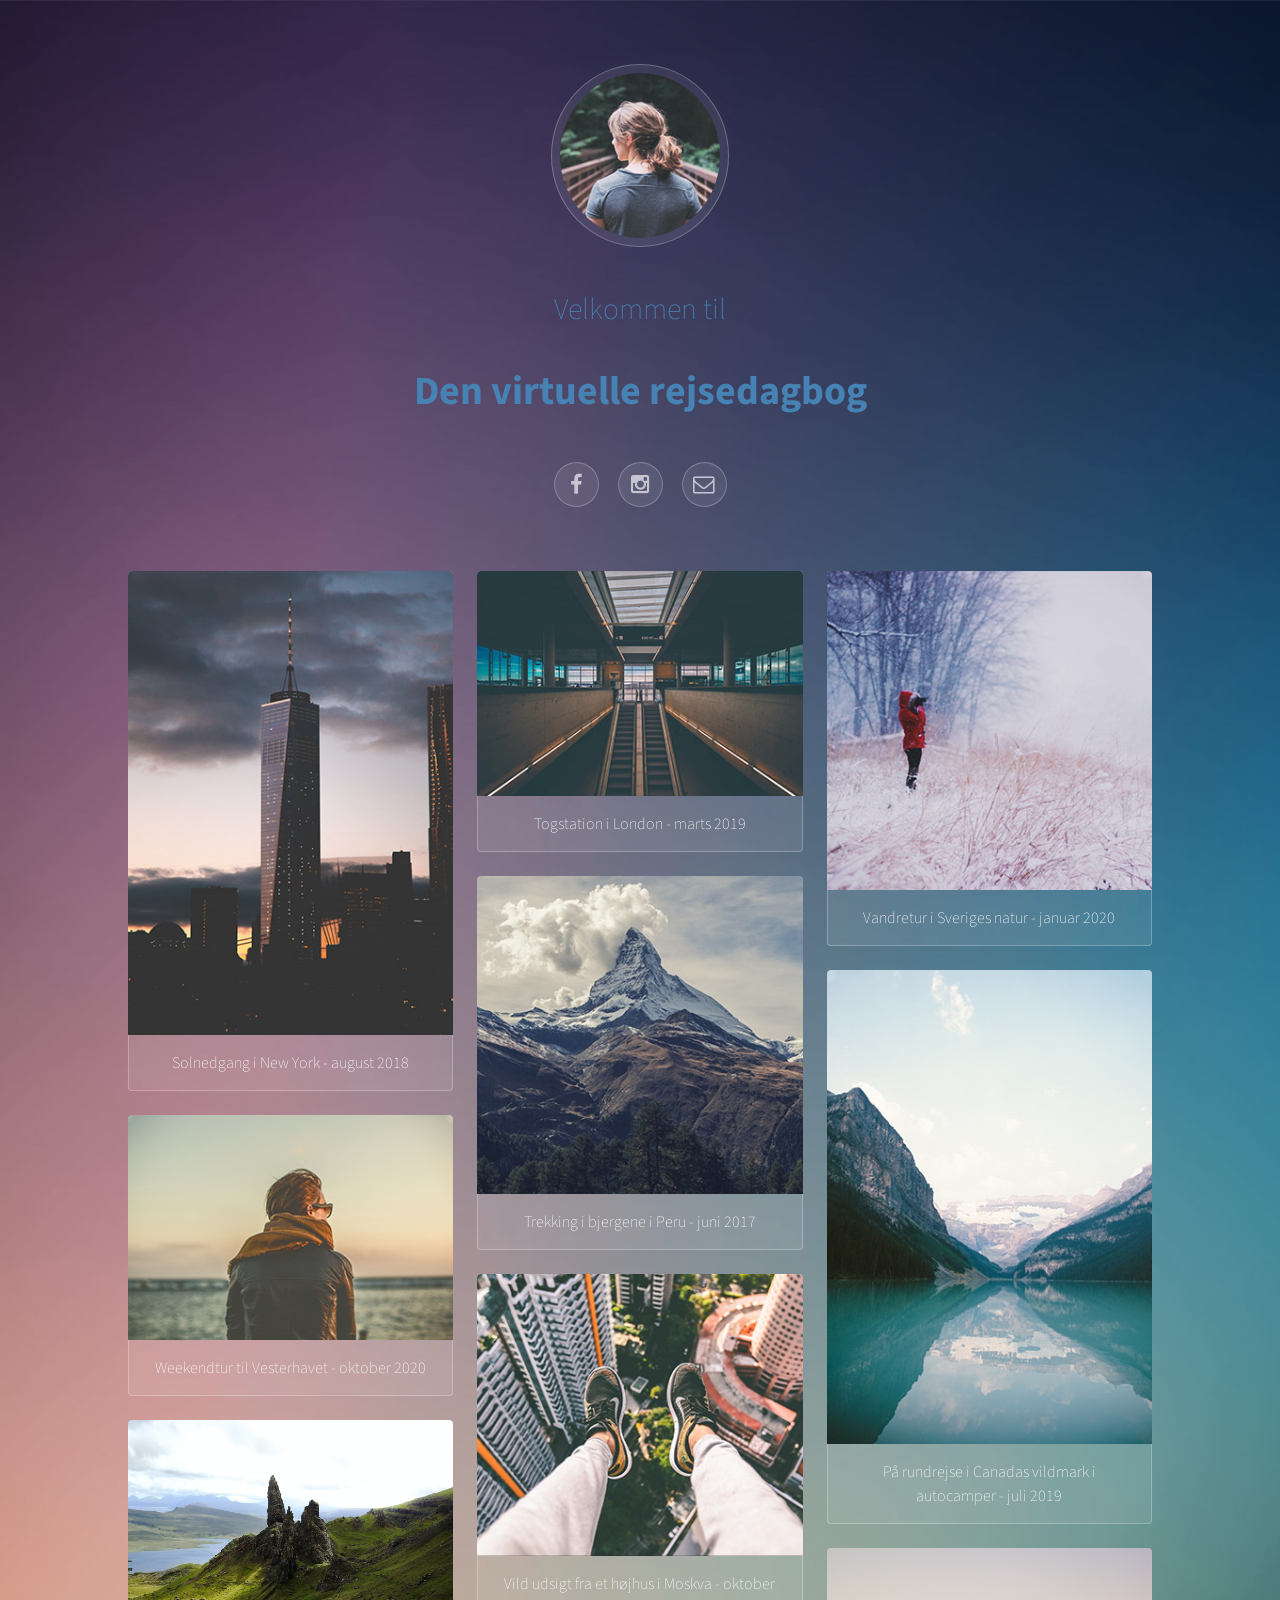
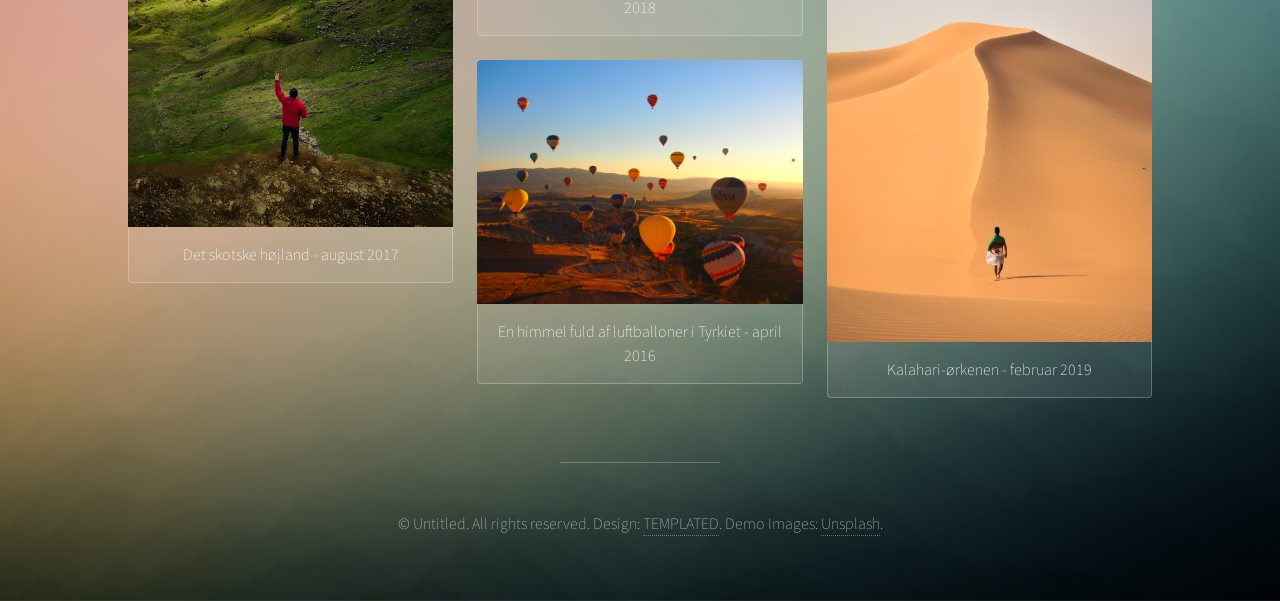
<file: Canada.html>
<!DOCTYPE HTML>
<!--
	Visualize by TEMPLATED
	templated.co @templatedco
	Released for free under the Creative Commons Attribution 3.0 license (templated.co/license)
-->
<html>
	<head>
		<title>Den virtuelle rejsedagbog</title>
		<meta charset="utf-8" />
		<meta name="viewport" content="width=device-width, initial-scale=1" />
		<link rel="stylesheet" href="assets/css/main.css" />
	</head>
	<body>

		<!-- Wrapper -->
			<div id="wrapper">

				<!-- Header -->
					<header id="header">
						<span class="avatar"><img src="images/avatar.jpg" alt="" /></span>

						<h2 style="color:SteelBlue;">Velkommen til</h2>

						<h1 style="color:SteelBlue;">Den virtuelle rejsedagbog</h1>
						<ul class="icons">
							<li><a href="#" class="icon style2 fa-facebook"><span class="label">Facebook</span></a></li>
							<li><a href="#" class="icon style2 fa-instagram"><span class="label">Instagram</span></a></li>
							<li><a href="#" class="icon style2 fa-envelope-o"><span class="label">Email</span></a></li>
						</ul>
					</header>

				<!-- Main -->
					<section id="main">

						<!-- Thumbnails -->
							<section class="thumbnails">
								<div>
									<a href="images/fulls/01.jpg">
										<img src="images/thumbs/01.jpg" alt="" />
										<h3>Solnedgang i New York - august 2018</h3>

									</a>
									<a href="images/fulls/02.jpg">
										<img src="images/thumbs/02.jpg" alt="" />
										<h3>Weekendtur til Vesterhavet - oktober 2020</h3>
									</a>
									<a href="images/fulls/08.jpg">
										<img src="images/thumbs/08.jpg" alt="" />
										<h3>Det skotske højland - august 2017</h3>

									</a>
								</div>
								<div>
									<a href="images/fulls/03.jpg">
										<img src="images/thumbs/03.jpg" alt="" />
										<h3>Togstation i London - marts 2019</h3>
									</a>
									<a href="images/fulls/04.jpg">
										<img src="images/thumbs/04.jpg" alt="" />
										<h3>Trekking i bjergene i Peru - juni 2017</h3>
									</a>
									<a href="images/fulls/05.jpg">
										<img src="images/thumbs/05.jpg" alt="" />
										<h3>Vild udsigt fra et højhus i Moskva - oktober 2018</h3>
									</a>
									<a href="images/fulls/10.jpg">
										<img src="images/thumbs/10.jpg" alt="" />
										<h3>En himmel fuld af luftballoner i Tyrkiet - april 2016</h3>
									</a>
								</div>
								<div>
									<a href="images/fulls/06.jpg">
										<img src="images/thumbs/06.jpg" alt="" />
										<h3>Vandretur i Sveriges natur - januar 2020</h3>
									</a>
									<a href="images/fulls/07.jpg">
										<img src="images/thumbs/07.jpg" alt="" />
										<h3>På rundrejse i Canadas vildmark i autocamper - juli 2019</h3>
									</a>
									<a href="images/fulls/09.jpg">
										<img src="images/thumbs/09.jpg" alt="" />
										<h3>Kalahari-ørkenen - februar 2019</h3>
									</a>
								</div>
							</section>

					</section>

				<!-- Footer -->
					<footer id="footer">
						<p>&copy; Untitled. All rights reserved. Design: <a href="http://templated.co">TEMPLATED</a>. Demo Images: <a href="http://unsplash.com">Unsplash</a>.</p>
					</footer>

			</div>

		<!-- Scripts -->
			<script src="assets/js/jquery.min.js"></script>
			<script src="assets/js/jquery.poptrox.min.js"></script>
			<script src="assets/js/skel.min.js"></script>
			<script src="assets/js/main.js"></script>

	</body>
</html>
</file>
<file: assets/css/main.css>
@charset "UTF-8";
@import url(font-awesome.min.css);
@import url("http://fonts.googleapis.com/css?family=Source+Sans+Pro:200");

/*
	Visualize by TEMPLATED
	templated.co @templatedco
	Released for free under the Creative Commons Attribution 3.0 license (templated.co/license)
*/

/* Reset */

	html, body, div, span, applet, object, iframe, h1, h2, h3, h4, h5, h6, p, blockquote, pre, a, abbr, acronym, address, big, cite, code, del, dfn, em, img, ins, kbd, q, s, samp, small, strike, strong, sub, sup, tt, var, b, u, i, center, dl, dt, dd, ol, ul, li, fieldset, form, label, legend, table, caption, tbody, tfoot, thead, tr, th, td, article, aside, canvas, details, embed, figure, figcaption, footer, header, hgroup, menu, nav, output, ruby, section, summary, time, mark, audio, video {
		margin: 0;
		padding: 0;
		border: 0;
		font-size: 100%;
		font: inherit;
		vertical-align: baseline;
	}

	article, aside, details, figcaption, figure, footer, header, hgroup, menu, nav, section {
		display: block;
	}

	body {
		line-height: 1;
	}

	ol, ul {
		list-style: none;
	}

	blockquote, q {
		quotes: none;
	}

	blockquote:before, blockquote:after, q:before, q:after {
		content: '';
		content: none;
	}

	table {
		border-collapse: collapse;
		border-spacing: 0;
	}

	body {
		-webkit-text-size-adjust: none;
	}

/* Box Model */

	*, *:before, *:after {
		-moz-box-sizing: border-box;
		-webkit-box-sizing: border-box;
		box-sizing: border-box;
	}

/* Grid */

	.row {
		border-bottom: solid 1px transparent;
		-moz-box-sizing: border-box;
		-webkit-box-sizing: border-box;
		box-sizing: border-box;
	}

	.row > * {
		float: left;
		-moz-box-sizing: border-box;
		-webkit-box-sizing: border-box;
		box-sizing: border-box;
	}

	.row:after, .row:before {
		content: '';
		display: block;
		clear: both;
		height: 0;
	}

	.row.uniform > * > :first-child {
		margin-top: 0;
	}

	.row.uniform > * > :last-child {
		margin-bottom: 0;
	}

	.row.\30 \25 > * {
		padding: 0 0 0 0em;
	}

	.row.\30 \25 {
		margin: 0 0 -1px 0em;
	}

	.row.uniform.\30 \25 > * {
		padding: 0em 0 0 0em;
	}

	.row.uniform.\30 \25 {
		margin: 0em 0 -1px 0em;
	}

	.row > * {
		padding: 0 0 0 2em;
	}

	.row {
		margin: 0 0 -1px -2em;
	}

	.row.uniform > * {
		padding: 2em 0 0 2em;
	}

	.row.uniform {
		margin: -2em 0 -1px -2em;
	}

	.row.\32 00\25 > * {
		padding: 0 0 0 4em;
	}

	.row.\32 00\25 {
		margin: 0 0 -1px -4em;
	}

	.row.uniform.\32 00\25 > * {
		padding: 4em 0 0 4em;
	}

	.row.uniform.\32 00\25 {
		margin: -4em 0 -1px -4em;
	}

	.row.\31 50\25 > * {
		padding: 0 0 0 3em;
	}

	.row.\31 50\25 {
		margin: 0 0 -1px -3em;
	}

	.row.uniform.\31 50\25 > * {
		padding: 3em 0 0 3em;
	}

	.row.uniform.\31 50\25 {
		margin: -3em 0 -1px -3em;
	}

	.row.\35 0\25 > * {
		padding: 0 0 0 1em;
	}

	.row.\35 0\25 {
		margin: 0 0 -1px -1em;
	}

	.row.uniform.\35 0\25 > * {
		padding: 1em 0 0 1em;
	}

	.row.uniform.\35 0\25 {
		margin: -1em 0 -1px -1em;
	}

	.row.\32 5\25 > * {
		padding: 0 0 0 0.5em;
	}

	.row.\32 5\25 {
		margin: 0 0 -1px -0.5em;
	}

	.row.uniform.\32 5\25 > * {
		padding: 0.5em 0 0 0.5em;
	}

	.row.uniform.\32 5\25 {
		margin: -0.5em 0 -1px -0.5em;
	}

	.\31 2u, .\31 2u\24 {
		width: 100%;
		clear: none;
		margin-left: 0;
	}

	.\31 1u, .\31 1u\24 {
		width: 91.6666666667%;
		clear: none;
		margin-left: 0;
	}

	.\31 0u, .\31 0u\24 {
		width: 83.3333333333%;
		clear: none;
		margin-left: 0;
	}

	.\39 u, .\39 u\24 {
		width: 75%;
		clear: none;
		margin-left: 0;
	}

	.\38 u, .\38 u\24 {
		width: 66.6666666667%;
		clear: none;
		margin-left: 0;
	}

	.\37 u, .\37 u\24 {
		width: 58.3333333333%;
		clear: none;
		margin-left: 0;
	}

	.\36 u, .\36 u\24 {
		width: 50%;
		clear: none;
		margin-left: 0;
	}

	.\35 u, .\35 u\24 {
		width: 41.6666666667%;
		clear: none;
		margin-left: 0;
	}

	.\34 u, .\34 u\24 {
		width: 33.3333333333%;
		clear: none;
		margin-left: 0;
	}

	.\33 u, .\33 u\24 {
		width: 25%;
		clear: none;
		margin-left: 0;
	}

	.\32 u, .\32 u\24 {
		width: 16.6666666667%;
		clear: none;
		margin-left: 0;
	}

	.\31 u, .\31 u\24 {
		width: 8.3333333333%;
		clear: none;
		margin-left: 0;
	}

	.\31 2u\24 + *,
	.\31 1u\24 + *,
	.\31 0u\24 + *,
	.\39 u\24 + *,
	.\38 u\24 + *,
	.\37 u\24 + *,
	.\36 u\24 + *,
	.\35 u\24 + *,
	.\34 u\24 + *,
	.\33 u\24 + *,
	.\32 u\24 + *,
	.\31 u\24 + * {
		clear: left;
	}

	.\-11u {
		margin-left: 91.66667%;
	}

	.\-10u {
		margin-left: 83.33333%;
	}

	.\-9u {
		margin-left: 75%;
	}

	.\-8u {
		margin-left: 66.66667%;
	}

	.\-7u {
		margin-left: 58.33333%;
	}

	.\-6u {
		margin-left: 50%;
	}

	.\-5u {
		margin-left: 41.66667%;
	}

	.\-4u {
		margin-left: 33.33333%;
	}

	.\-3u {
		margin-left: 25%;
	}

	.\-2u {
		margin-left: 16.66667%;
	}

	.\-1u {
		margin-left: 8.33333%;
	}

	@media screen and (max-width: 1680px) {

		.row > * {
			padding: 0 0 0 2em;
		}

		.row {
			margin: 0 0 -1px -2em;
		}

		.row.uniform > * {
			padding: 2em 0 0 2em;
		}

		.row.uniform {
			margin: -2em 0 -1px -2em;
		}

		.row.\32 00\25 > * {
			padding: 0 0 0 4em;
		}

		.row.\32 00\25 {
			margin: 0 0 -1px -4em;
		}

		.row.uniform.\32 00\25 > * {
			padding: 4em 0 0 4em;
		}

		.row.uniform.\32 00\25 {
			margin: -4em 0 -1px -4em;
		}

		.row.\31 50\25 > * {
			padding: 0 0 0 3em;
		}

		.row.\31 50\25 {
			margin: 0 0 -1px -3em;
		}

		.row.uniform.\31 50\25 > * {
			padding: 3em 0 0 3em;
		}

		.row.uniform.\31 50\25 {
			margin: -3em 0 -1px -3em;
		}

		.row.\35 0\25 > * {
			padding: 0 0 0 1em;
		}

		.row.\35 0\25 {
			margin: 0 0 -1px -1em;
		}

		.row.uniform.\35 0\25 > * {
			padding: 1em 0 0 1em;
		}

		.row.uniform.\35 0\25 {
			margin: -1em 0 -1px -1em;
		}

		.row.\32 5\25 > * {
			padding: 0 0 0 0.5em;
		}

		.row.\32 5\25 {
			margin: 0 0 -1px -0.5em;
		}

		.row.uniform.\32 5\25 > * {
			padding: 0.5em 0 0 0.5em;
		}

		.row.uniform.\32 5\25 {
			margin: -0.5em 0 -1px -0.5em;
		}

		.\31 2u\28xlarge\29, .\31 2u\24\28xlarge\29 {
			width: 100%;
			clear: none;
			margin-left: 0;
		}

		.\31 1u\28xlarge\29, .\31 1u\24\28xlarge\29 {
			width: 91.6666666667%;
			clear: none;
			margin-left: 0;
		}

		.\31 0u\28xlarge\29, .\31 0u\24\28xlarge\29 {
			width: 83.3333333333%;
			clear: none;
			margin-left: 0;
		}

		.\39 u\28xlarge\29, .\39 u\24\28xlarge\29 {
			width: 75%;
			clear: none;
			margin-left: 0;
		}

		.\38 u\28xlarge\29, .\38 u\24\28xlarge\29 {
			width: 66.6666666667%;
			clear: none;
			margin-left: 0;
		}

		.\37 u\28xlarge\29, .\37 u\24\28xlarge\29 {
			width: 58.3333333333%;
			clear: none;
			margin-left: 0;
		}

		.\36 u\28xlarge\29, .\36 u\24\28xlarge\29 {
			width: 50%;
			clear: none;
			margin-left: 0;
		}

		.\35 u\28xlarge\29, .\35 u\24\28xlarge\29 {
			width: 41.6666666667%;
			clear: none;
			margin-left: 0;
		}

		.\34 u\28xlarge\29, .\34 u\24\28xlarge\29 {
			width: 33.3333333333%;
			clear: none;
			margin-left: 0;
		}

		.\33 u\28xlarge\29, .\33 u\24\28xlarge\29 {
			width: 25%;
			clear: none;
			margin-left: 0;
		}

		.\32 u\28xlarge\29, .\32 u\24\28xlarge\29 {
			width: 16.6666666667%;
			clear: none;
			margin-left: 0;
		}

		.\31 u\28xlarge\29, .\31 u\24\28xlarge\29 {
			width: 8.3333333333%;
			clear: none;
			margin-left: 0;
		}

		.\31 2u\24\28xlarge\29 + *,
		.\31 1u\24\28xlarge\29 + *,
		.\31 0u\24\28xlarge\29 + *,
		.\39 u\24\28xlarge\29 + *,
		.\38 u\24\28xlarge\29 + *,
		.\37 u\24\28xlarge\29 + *,
		.\36 u\24\28xlarge\29 + *,
		.\35 u\24\28xlarge\29 + *,
		.\34 u\24\28xlarge\29 + *,
		.\33 u\24\28xlarge\29 + *,
		.\32 u\24\28xlarge\29 + *,
		.\31 u\24\28xlarge\29 + * {
			clear: left;
		}

		.\-11u\28xlarge\29 {
			margin-left: 91.66667%;
		}

		.\-10u\28xlarge\29 {
			margin-left: 83.33333%;
		}

		.\-9u\28xlarge\29 {
			margin-left: 75%;
		}

		.\-8u\28xlarge\29 {
			margin-left: 66.66667%;
		}

		.\-7u\28xlarge\29 {
			margin-left: 58.33333%;
		}

		.\-6u\28xlarge\29 {
			margin-left: 50%;
		}

		.\-5u\28xlarge\29 {
			margin-left: 41.66667%;
		}

		.\-4u\28xlarge\29 {
			margin-left: 33.33333%;
		}

		.\-3u\28xlarge\29 {
			margin-left: 25%;
		}

		.\-2u\28xlarge\29 {
			margin-left: 16.66667%;
		}

		.\-1u\28xlarge\29 {
			margin-left: 8.33333%;
		}

	}

	@media screen and (max-width: 1280px) {

		.row > * {
			padding: 0 0 0 2em;
		}

		.row {
			margin: 0 0 -1px -2em;
		}

		.row.uniform > * {
			padding: 2em 0 0 2em;
		}

		.row.uniform {
			margin: -2em 0 -1px -2em;
		}

		.row.\32 00\25 > * {
			padding: 0 0 0 4em;
		}

		.row.\32 00\25 {
			margin: 0 0 -1px -4em;
		}

		.row.uniform.\32 00\25 > * {
			padding: 4em 0 0 4em;
		}

		.row.uniform.\32 00\25 {
			margin: -4em 0 -1px -4em;
		}

		.row.\31 50\25 > * {
			padding: 0 0 0 3em;
		}

		.row.\31 50\25 {
			margin: 0 0 -1px -3em;
		}

		.row.uniform.\31 50\25 > * {
			padding: 3em 0 0 3em;
		}

		.row.uniform.\31 50\25 {
			margin: -3em 0 -1px -3em;
		}

		.row.\35 0\25 > * {
			padding: 0 0 0 1em;
		}

		.row.\35 0\25 {
			margin: 0 0 -1px -1em;
		}

		.row.uniform.\35 0\25 > * {
			padding: 1em 0 0 1em;
		}

		.row.uniform.\35 0\25 {
			margin: -1em 0 -1px -1em;
		}

		.row.\32 5\25 > * {
			padding: 0 0 0 0.5em;
		}

		.row.\32 5\25 {
			margin: 0 0 -1px -0.5em;
		}

		.row.uniform.\32 5\25 > * {
			padding: 0.5em 0 0 0.5em;
		}

		.row.uniform.\32 5\25 {
			margin: -0.5em 0 -1px -0.5em;
		}

		.\31 2u\28large\29, .\31 2u\24\28large\29 {
			width: 100%;
			clear: none;
			margin-left: 0;
		}

		.\31 1u\28large\29, .\31 1u\24\28large\29 {
			width: 91.6666666667%;
			clear: none;
			margin-left: 0;
		}

		.\31 0u\28large\29, .\31 0u\24\28large\29 {
			width: 83.3333333333%;
			clear: none;
			margin-left: 0;
		}

		.\39 u\28large\29, .\39 u\24\28large\29 {
			width: 75%;
			clear: none;
			margin-left: 0;
		}

		.\38 u\28large\29, .\38 u\24\28large\29 {
			width: 66.6666666667%;
			clear: none;
			margin-left: 0;
		}

		.\37 u\28large\29, .\37 u\24\28large\29 {
			width: 58.3333333333%;
			clear: none;
			margin-left: 0;
		}

		.\36 u\28large\29, .\36 u\24\28large\29 {
			width: 50%;
			clear: none;
			margin-left: 0;
		}

		.\35 u\28large\29, .\35 u\24\28large\29 {
			width: 41.6666666667%;
			clear: none;
			margin-left: 0;
		}

		.\34 u\28large\29, .\34 u\24\28large\29 {
			width: 33.3333333333%;
			clear: none;
			margin-left: 0;
		}

		.\33 u\28large\29, .\33 u\24\28large\29 {
			width: 25%;
			clear: none;
			margin-left: 0;
		}

		.\32 u\28large\29, .\32 u\24\28large\29 {
			width: 16.6666666667%;
			clear: none;
			margin-left: 0;
		}

		.\31 u\28large\29, .\31 u\24\28large\29 {
			width: 8.3333333333%;
			clear: none;
			margin-left: 0;
		}

		.\31 2u\24\28large\29 + *,
		.\31 1u\24\28large\29 + *,
		.\31 0u\24\28large\29 + *,
		.\39 u\24\28large\29 + *,
		.\38 u\24\28large\29 + *,
		.\37 u\24\28large\29 + *,
		.\36 u\24\28large\29 + *,
		.\35 u\24\28large\29 + *,
		.\34 u\24\28large\29 + *,
		.\33 u\24\28large\29 + *,
		.\32 u\24\28large\29 + *,
		.\31 u\24\28large\29 + * {
			clear: left;
		}

		.\-11u\28large\29 {
			margin-left: 91.66667%;
		}

		.\-10u\28large\29 {
			margin-left: 83.33333%;
		}

		.\-9u\28large\29 {
			margin-left: 75%;
		}

		.\-8u\28large\29 {
			margin-left: 66.66667%;
		}

		.\-7u\28large\29 {
			margin-left: 58.33333%;
		}

		.\-6u\28large\29 {
			margin-left: 50%;
		}

		.\-5u\28large\29 {
			margin-left: 41.66667%;
		}

		.\-4u\28large\29 {
			margin-left: 33.33333%;
		}

		.\-3u\28large\29 {
			margin-left: 25%;
		}

		.\-2u\28large\29 {
			margin-left: 16.66667%;
		}

		.\-1u\28large\29 {
			margin-left: 8.33333%;
		}

	}

	@media screen and (max-width: 980px) {

		.row > * {
			padding: 0 0 0 2em;
		}

		.row {
			margin: 0 0 -1px -2em;
		}

		.row.uniform > * {
			padding: 2em 0 0 2em;
		}

		.row.uniform {
			margin: -2em 0 -1px -2em;
		}

		.row.\32 00\25 > * {
			padding: 0 0 0 4em;
		}

		.row.\32 00\25 {
			margin: 0 0 -1px -4em;
		}

		.row.uniform.\32 00\25 > * {
			padding: 4em 0 0 4em;
		}

		.row.uniform.\32 00\25 {
			margin: -4em 0 -1px -4em;
		}

		.row.\31 50\25 > * {
			padding: 0 0 0 3em;
		}

		.row.\31 50\25 {
			margin: 0 0 -1px -3em;
		}

		.row.uniform.\31 50\25 > * {
			padding: 3em 0 0 3em;
		}

		.row.uniform.\31 50\25 {
			margin: -3em 0 -1px -3em;
		}

		.row.\35 0\25 > * {
			padding: 0 0 0 1em;
		}

		.row.\35 0\25 {
			margin: 0 0 -1px -1em;
		}

		.row.uniform.\35 0\25 > * {
			padding: 1em 0 0 1em;
		}

		.row.uniform.\35 0\25 {
			margin: -1em 0 -1px -1em;
		}

		.row.\32 5\25 > * {
			padding: 0 0 0 0.5em;
		}

		.row.\32 5\25 {
			margin: 0 0 -1px -0.5em;
		}

		.row.uniform.\32 5\25 > * {
			padding: 0.5em 0 0 0.5em;
		}

		.row.uniform.\32 5\25 {
			margin: -0.5em 0 -1px -0.5em;
		}

		.\31 2u\28medium\29, .\31 2u\24\28medium\29 {
			width: 100%;
			clear: none;
			margin-left: 0;
		}

		.\31 1u\28medium\29, .\31 1u\24\28medium\29 {
			width: 91.6666666667%;
			clear: none;
			margin-left: 0;
		}

		.\31 0u\28medium\29, .\31 0u\24\28medium\29 {
			width: 83.3333333333%;
			clear: none;
			margin-left: 0;
		}

		.\39 u\28medium\29, .\39 u\24\28medium\29 {
			width: 75%;
			clear: none;
			margin-left: 0;
		}

		.\38 u\28medium\29, .\38 u\24\28medium\29 {
			width: 66.6666666667%;
			clear: none;
			margin-left: 0;
		}

		.\37 u\28medium\29, .\37 u\24\28medium\29 {
			width: 58.3333333333%;
			clear: none;
			margin-left: 0;
		}

		.\36 u\28medium\29, .\36 u\24\28medium\29 {
			width: 50%;
			clear: none;
			margin-left: 0;
		}

		.\35 u\28medium\29, .\35 u\24\28medium\29 {
			width: 41.6666666667%;
			clear: none;
			margin-left: 0;
		}

		.\34 u\28medium\29, .\34 u\24\28medium\29 {
			width: 33.3333333333%;
			clear: none;
			margin-left: 0;
		}

		.\33 u\28medium\29, .\33 u\24\28medium\29 {
			width: 25%;
			clear: none;
			margin-left: 0;
		}

		.\32 u\28medium\29, .\32 u\24\28medium\29 {
			width: 16.6666666667%;
			clear: none;
			margin-left: 0;
		}

		.\31 u\28medium\29, .\31 u\24\28medium\29 {
			width: 8.3333333333%;
			clear: none;
			margin-left: 0;
		}

		.\31 2u\24\28medium\29 + *,
		.\31 1u\24\28medium\29 + *,
		.\31 0u\24\28medium\29 + *,
		.\39 u\24\28medium\29 + *,
		.\38 u\24\28medium\29 + *,
		.\37 u\24\28medium\29 + *,
		.\36 u\24\28medium\29 + *,
		.\35 u\24\28medium\29 + *,
		.\34 u\24\28medium\29 + *,
		.\33 u\24\28medium\29 + *,
		.\32 u\24\28medium\29 + *,
		.\31 u\24\28medium\29 + * {
			clear: left;
		}

		.\-11u\28medium\29 {
			margin-left: 91.66667%;
		}

		.\-10u\28medium\29 {
			margin-left: 83.33333%;
		}

		.\-9u\28medium\29 {
			margin-left: 75%;
		}

		.\-8u\28medium\29 {
			margin-left: 66.66667%;
		}

		.\-7u\28medium\29 {
			margin-left: 58.33333%;
		}

		.\-6u\28medium\29 {
			margin-left: 50%;
		}

		.\-5u\28medium\29 {
			margin-left: 41.66667%;
		}

		.\-4u\28medium\29 {
			margin-left: 33.33333%;
		}

		.\-3u\28medium\29 {
			margin-left: 25%;
		}

		.\-2u\28medium\29 {
			margin-left: 16.66667%;
		}

		.\-1u\28medium\29 {
			margin-left: 8.33333%;
		}

	}

	@media screen and (max-width: 736px) {

		.row > * {
			padding: 0 0 0 2em;
		}

		.row {
			margin: 0 0 -1px -2em;
		}

		.row.uniform > * {
			padding: 2em 0 0 2em;
		}

		.row.uniform {
			margin: -2em 0 -1px -2em;
		}

		.row.\32 00\25 > * {
			padding: 0 0 0 4em;
		}

		.row.\32 00\25 {
			margin: 0 0 -1px -4em;
		}

		.row.uniform.\32 00\25 > * {
			padding: 4em 0 0 4em;
		}

		.row.uniform.\32 00\25 {
			margin: -4em 0 -1px -4em;
		}

		.row.\31 50\25 > * {
			padding: 0 0 0 3em;
		}

		.row.\31 50\25 {
			margin: 0 0 -1px -3em;
		}

		.row.uniform.\31 50\25 > * {
			padding: 3em 0 0 3em;
		}

		.row.uniform.\31 50\25 {
			margin: -3em 0 -1px -3em;
		}

		.row.\35 0\25 > * {
			padding: 0 0 0 1em;
		}

		.row.\35 0\25 {
			margin: 0 0 -1px -1em;
		}

		.row.uniform.\35 0\25 > * {
			padding: 1em 0 0 1em;
		}

		.row.uniform.\35 0\25 {
			margin: -1em 0 -1px -1em;
		}

		.row.\32 5\25 > * {
			padding: 0 0 0 0.5em;
		}

		.row.\32 5\25 {
			margin: 0 0 -1px -0.5em;
		}

		.row.uniform.\32 5\25 > * {
			padding: 0.5em 0 0 0.5em;
		}

		.row.uniform.\32 5\25 {
			margin: -0.5em 0 -1px -0.5em;
		}

		.\31 2u\28small\29, .\31 2u\24\28small\29 {
			width: 100%;
			clear: none;
			margin-left: 0;
		}

		.\31 1u\28small\29, .\31 1u\24\28small\29 {
			width: 91.6666666667%;
			clear: none;
			margin-left: 0;
		}

		.\31 0u\28small\29, .\31 0u\24\28small\29 {
			width: 83.3333333333%;
			clear: none;
			margin-left: 0;
		}

		.\39 u\28small\29, .\39 u\24\28small\29 {
			width: 75%;
			clear: none;
			margin-left: 0;
		}

		.\38 u\28small\29, .\38 u\24\28small\29 {
			width: 66.6666666667%;
			clear: none;
			margin-left: 0;
		}

		.\37 u\28small\29, .\37 u\24\28small\29 {
			width: 58.3333333333%;
			clear: none;
			margin-left: 0;
		}

		.\36 u\28small\29, .\36 u\24\28small\29 {
			width: 50%;
			clear: none;
			margin-left: 0;
		}

		.\35 u\28small\29, .\35 u\24\28small\29 {
			width: 41.6666666667%;
			clear: none;
			margin-left: 0;
		}

		.\34 u\28small\29, .\34 u\24\28small\29 {
			width: 33.3333333333%;
			clear: none;
			margin-left: 0;
		}

		.\33 u\28small\29, .\33 u\24\28small\29 {
			width: 25%;
			clear: none;
			margin-left: 0;
		}

		.\32 u\28small\29, .\32 u\24\28small\29 {
			width: 16.6666666667%;
			clear: none;
			margin-left: 0;
		}

		.\31 u\28small\29, .\31 u\24\28small\29 {
			width: 8.3333333333%;
			clear: none;
			margin-left: 0;
		}

		.\31 2u\24\28small\29 + *,
		.\31 1u\24\28small\29 + *,
		.\31 0u\24\28small\29 + *,
		.\39 u\24\28small\29 + *,
		.\38 u\24\28small\29 + *,
		.\37 u\24\28small\29 + *,
		.\36 u\24\28small\29 + *,
		.\35 u\24\28small\29 + *,
		.\34 u\24\28small\29 + *,
		.\33 u\24\28small\29 + *,
		.\32 u\24\28small\29 + *,
		.\31 u\24\28small\29 + * {
			clear: left;
		}

		.\-11u\28small\29 {
			margin-left: 91.66667%;
		}

		.\-10u\28small\29 {
			margin-left: 83.33333%;
		}

		.\-9u\28small\29 {
			margin-left: 75%;
		}

		.\-8u\28small\29 {
			margin-left: 66.66667%;
		}

		.\-7u\28small\29 {
			margin-left: 58.33333%;
		}

		.\-6u\28small\29 {
			margin-left: 50%;
		}

		.\-5u\28small\29 {
			margin-left: 41.66667%;
		}

		.\-4u\28small\29 {
			margin-left: 33.33333%;
		}

		.\-3u\28small\29 {
			margin-left: 25%;
		}

		.\-2u\28small\29 {
			margin-left: 16.66667%;
		}

		.\-1u\28small\29 {
			margin-left: 8.33333%;
		}

	}

	@media screen and (max-width: 480px) {

		.row > * {
			padding: 0 0 0 2em;
		}

		.row {
			margin: 0 0 -1px -2em;
		}

		.row.uniform > * {
			padding: 2em 0 0 2em;
		}

		.row.uniform {
			margin: -2em 0 -1px -2em;
		}

		.row.\32 00\25 > * {
			padding: 0 0 0 4em;
		}

		.row.\32 00\25 {
			margin: 0 0 -1px -4em;
		}

		.row.uniform.\32 00\25 > * {
			padding: 4em 0 0 4em;
		}

		.row.uniform.\32 00\25 {
			margin: -4em 0 -1px -4em;
		}

		.row.\31 50\25 > * {
			padding: 0 0 0 3em;
		}

		.row.\31 50\25 {
			margin: 0 0 -1px -3em;
		}

		.row.uniform.\31 50\25 > * {
			padding: 3em 0 0 3em;
		}

		.row.uniform.\31 50\25 {
			margin: -3em 0 -1px -3em;
		}

		.row.\35 0\25 > * {
			padding: 0 0 0 1em;
		}

		.row.\35 0\25 {
			margin: 0 0 -1px -1em;
		}

		.row.uniform.\35 0\25 > * {
			padding: 1em 0 0 1em;
		}

		.row.uniform.\35 0\25 {
			margin: -1em 0 -1px -1em;
		}

		.row.\32 5\25 > * {
			padding: 0 0 0 0.5em;
		}

		.row.\32 5\25 {
			margin: 0 0 -1px -0.5em;
		}

		.row.uniform.\32 5\25 > * {
			padding: 0.5em 0 0 0.5em;
		}

		.row.uniform.\32 5\25 {
			margin: -0.5em 0 -1px -0.5em;
		}

		.\31 2u\28xsmall\29, .\31 2u\24\28xsmall\29 {
			width: 100%;
			clear: none;
			margin-left: 0;
		}

		.\31 1u\28xsmall\29, .\31 1u\24\28xsmall\29 {
			width: 91.6666666667%;
			clear: none;
			margin-left: 0;
		}

		.\31 0u\28xsmall\29, .\31 0u\24\28xsmall\29 {
			width: 83.3333333333%;
			clear: none;
			margin-left: 0;
		}

		.\39 u\28xsmall\29, .\39 u\24\28xsmall\29 {
			width: 75%;
			clear: none;
			margin-left: 0;
		}

		.\38 u\28xsmall\29, .\38 u\24\28xsmall\29 {
			width: 66.6666666667%;
			clear: none;
			margin-left: 0;
		}

		.\37 u\28xsmall\29, .\37 u\24\28xsmall\29 {
			width: 58.3333333333%;
			clear: none;
			margin-left: 0;
		}

		.\36 u\28xsmall\29, .\36 u\24\28xsmall\29 {
			width: 50%;
			clear: none;
			margin-left: 0;
		}

		.\35 u\28xsmall\29, .\35 u\24\28xsmall\29 {
			width: 41.6666666667%;
			clear: none;
			margin-left: 0;
		}

		.\34 u\28xsmall\29, .\34 u\24\28xsmall\29 {
			width: 33.3333333333%;
			clear: none;
			margin-left: 0;
		}

		.\33 u\28xsmall\29, .\33 u\24\28xsmall\29 {
			width: 25%;
			clear: none;
			margin-left: 0;
		}

		.\32 u\28xsmall\29, .\32 u\24\28xsmall\29 {
			width: 16.6666666667%;
			clear: none;
			margin-left: 0;
		}

		.\31 u\28xsmall\29, .\31 u\24\28xsmall\29 {
			width: 8.3333333333%;
			clear: none;
			margin-left: 0;
		}

		.\31 2u\24\28xsmall\29 + *,
		.\31 1u\24\28xsmall\29 + *,
		.\31 0u\24\28xsmall\29 + *,
		.\39 u\24\28xsmall\29 + *,
		.\38 u\24\28xsmall\29 + *,
		.\37 u\24\28xsmall\29 + *,
		.\36 u\24\28xsmall\29 + *,
		.\35 u\24\28xsmall\29 + *,
		.\34 u\24\28xsmall\29 + *,
		.\33 u\24\28xsmall\29 + *,
		.\32 u\24\28xsmall\29 + *,
		.\31 u\24\28xsmall\29 + * {
			clear: left;
		}

		.\-11u\28xsmall\29 {
			margin-left: 91.66667%;
		}

		.\-10u\28xsmall\29 {
			margin-left: 83.33333%;
		}

		.\-9u\28xsmall\29 {
			margin-left: 75%;
		}

		.\-8u\28xsmall\29 {
			margin-left: 66.66667%;
		}

		.\-7u\28xsmall\29 {
			margin-left: 58.33333%;
		}

		.\-6u\28xsmall\29 {
			margin-left: 50%;
		}

		.\-5u\28xsmall\29 {
			margin-left: 41.66667%;
		}

		.\-4u\28xsmall\29 {
			margin-left: 33.33333%;
		}

		.\-3u\28xsmall\29 {
			margin-left: 25%;
		}

		.\-2u\28xsmall\29 {
			margin-left: 16.66667%;
		}

		.\-1u\28xsmall\29 {
			margin-left: 8.33333%;
		}

	}

/* Basic */

	@-ms-viewport {
		width: device-width;
	}

	body {
		-ms-overflow-style: scrollbar;
	}

	@media screen and (max-width: 480px) {

		html, body {
			min-width: 320px;
		}

	}

	body {
		background-color: #000;
		background-image: url("../../images/bg.jpg");
		background-size: cover;
		background-position: top center;
	}

		body.is-loading *, body.is-loading *:before, body.is-loading *:after {
			-moz-animation: none !important;
			-webkit-animation: none !important;
			-ms-animation: none !important;
			animation: none !important;
			-moz-transition: none !important;
			-webkit-transition: none !important;
			-ms-transition: none !important;
			transition: none !important;
		}

/* Type */

	body, input, select, textarea {
		color: rgba(255, 255, 255, 0.65);
		font-family: "Source Sans Pro", Helvetica, sans-serif;
		font-size: 13pt;
		font-weight: 200;
		line-height: 1.65;
	}

		@media screen and (max-width: 1280px) {

			body, input, select, textarea {
				font-size: 12pt;
			}

		}

	a {
		color: inherit;
		text-decoration: none;
		border-bottom: dotted 1px rgba(255, 255, 255, 0.35);
		-moz-transition: border-bottom-color 0.2s ease-in-out, color 0.2s ease-in-out;
		-webkit-transition: border-bottom-color 0.2s ease-in-out, color 0.2s ease-in-out;
		-ms-transition: border-bottom-color 0.2s ease-in-out, color 0.2s ease-in-out;
		transition: border-bottom-color 0.2s ease-in-out, color 0.2s ease-in-out;
	}

		a:hover {
			color: #ffffff;
			border-bottom-color: transparent;
		}

	strong, b {
		color: #ffffff;
		font-weight: 200;
	}

	em, i {
		font-style: italic;
	}

	p {
		margin: 0 0 2em 0;
	}

	h1, h2, h3, h4, h5, h6 {
		color: #ffffff;
		font-weight: 200;
		line-height: 1.5;
		margin: 0 0 1em 0;
	}

		h1 a, h2 a, h3 a, h4 a, h5 a, h6 a {
			color: inherit;
			text-decoration: none;
		}

		@media screen and (max-width: 980px) {

			h1 br, h2 br, h3 br, h4 br, h5 br, h6 br {
				display: none;
			}

		}

	h1 {
		font-size: 1.75em;
	}

		@media screen and (max-width: 980px) {

			h1 {
				font-size: 1.5em;
			}

		}

		@media screen and (max-width: 736px) {

			h1 {
				font-size: 1.25em;
			}

		}

	h2 {
		font-size: 1.35em;
	}

		@media screen and (max-width: 736px) {

			h2 {
				font-size: 1em;
			}

		}

	h3 {
		font-size: 1em;
	}

	h4 {
		font-size: 1em;
	}

	h5 {
		font-size: 0.9em;
	}

	h6 {
		font-size: 0.7em;
	}

	sub {
		font-size: 0.8em;
		position: relative;
		top: 0.5em;
	}

	sup {
		font-size: 0.8em;
		position: relative;
		top: -0.5em;
	}

	blockquote {
		border-left: solid 4px rgba(255, 255, 255, 0.25);
		font-style: italic;
		margin: 0 0 2em 0;
		padding: 0.5em 0 0.5em 2em;
	}

	code {
		background: rgba(255, 255, 255, 0.075);
		border-radius: 4px;
		border: solid 1px rgba(255, 255, 255, 0.25);
		font-family: "Courier New", monospace;
		font-size: 0.9em;
		margin: 0 0.25em;
		padding: 0.25em 0.65em;
	}

	pre {
		-webkit-overflow-scrolling: touch;
		font-family: "Courier New", monospace;
		font-size: 0.9em;
		margin: 0 0 2em 0;
	}

		pre code {
			display: block;
			line-height: 1.75;
			padding: 1em 1.5em;
			overflow-x: auto;
		}

	hr {
		border: 0;
		border-bottom: solid 1px rgba(255, 255, 255, 0.25);
		margin: 2em 0;
	}

		hr.major {
			margin: 3em 0;
		}

	.align-left {
		text-align: left;
	}

	.align-center {
		text-align: center;
	}

	.align-right {
		text-align: right;
	}

/* Section/Article */

	section.special, article.special {
		text-align: center;
	}

	header p {
		color: rgba(255, 255, 255, 0.35);
		position: relative;
		margin: 0 0 1.5em 0;
	}

	header h2 + p {
		font-size: 1.25em;
		margin-top: -1em;
	}

	header h3 + p {
		font-size: 1.1em;
		margin-top: -0.8em;
	}

	header h4 + p,
	header h5 + p,
	header h6 + p {
		font-size: 0.9em;
		margin-top: -0.6em;
	}

/* Form */

	form {
		margin: 0 0 2em 0;
	}

	label {
		color: #ffffff;
		display: block;
		font-size: 0.9em;
		font-weight: 200;
		margin: 0 0 1em 0;
	}

	input[type="text"],
	input[type="password"],
	input[type="email"],
	input[type="tel"],
	select,
	textarea {
		-moz-appearance: none;
		-webkit-appearance: none;
		-ms-appearance: none;
		appearance: none;
		background: rgba(255, 255, 255, 0.075);
		border-radius: 4px;
		border: none;
		border: solid 1px rgba(255, 255, 255, 0.25);
		color: inherit;
		display: block;
		outline: 0;
		padding: 0 1em;
		text-decoration: none;
		width: 100%;
	}

		input[type="text"]:invalid,
		input[type="password"]:invalid,
		input[type="email"]:invalid,
		input[type="tel"]:invalid,
		select:invalid,
		textarea:invalid {
			box-shadow: none;
		}

		input[type="text"]:focus,
		input[type="password"]:focus,
		input[type="email"]:focus,
		input[type="tel"]:focus,
		select:focus,
		textarea:focus {
			border-color: #FF6382;
			box-shadow: 0 0 0 1px #FF6382;
		}

	.select-wrapper {
		text-decoration: none;
		display: block;
		position: relative;
	}

		.select-wrapper:before {
			content: "";
			-moz-osx-font-smoothing: grayscale;
			-webkit-font-smoothing: antialiased;
			font-family: FontAwesome;
			font-style: normal;
			font-weight: normal;
			text-transform: none !important;
		}

		.select-wrapper:before {
			color: rgba(255, 255, 255, 0.25);
			display: block;
			height: 2.75em;
			line-height: 2.75em;
			pointer-events: none;
			position: absolute;
			right: 0;
			text-align: center;
			top: 0;
			width: 2.75em;
		}

		.select-wrapper select::-ms-expand {
			display: none;
		}

	input[type="text"],
	input[type="password"],
	input[type="email"],
	select {
		height: 2.75em;
	}

	textarea {
		padding: 0.75em 1em;
	}

	input[type="checkbox"],
	input[type="radio"] {
		-moz-appearance: none;
		-webkit-appearance: none;
		-ms-appearance: none;
		appearance: none;
		display: block;
		float: left;
		margin-right: -2em;
		opacity: 0;
		width: 1em;
		z-index: -1;
	}

		input[type="checkbox"] + label,
		input[type="radio"] + label {
			text-decoration: none;
			color: rgba(255, 255, 255, 0.65);
			cursor: pointer;
			display: inline-block;
			font-size: 1em;
			font-weight: 200;
			padding-left: 2.4em;
			padding-right: 0.75em;
			position: relative;
		}

			input[type="checkbox"] + label:before,
			input[type="radio"] + label:before {
				-moz-osx-font-smoothing: grayscale;
				-webkit-font-smoothing: antialiased;
				font-family: FontAwesome;
				font-style: normal;
				font-weight: normal;
				text-transform: none !important;
			}

			input[type="checkbox"] + label:before,
			input[type="radio"] + label:before {
				background: rgba(255, 255, 255, 0.075);
				border-radius: 4px;
				border: solid 1px rgba(255, 255, 255, 0.25);
				content: '';
				display: inline-block;
				height: 1.65em;
				left: 0;
				line-height: 1.58125em;
				position: absolute;
				text-align: center;
				top: 0;
				width: 1.65em;
			}

		input[type="checkbox"]:checked + label:before,
		input[type="radio"]:checked + label:before {
			background: #FF6382;
			border-color: #FF6382;
			color: #ffffff;
			content: '\f00c';
		}

		input[type="checkbox"]:focus + label:before,
		input[type="radio"]:focus + label:before {
			border-color: #FF6382;
			box-shadow: 0 0 0 1px #FF6382;
		}

	input[type="checkbox"] + label:before {
		border-radius: 4px;
	}

	input[type="radio"] + label:before {
		border-radius: 100%;
	}

	::-webkit-input-placeholder {
		color: rgba(255, 255, 255, 0.35) !important;
		opacity: 1.0;
	}

	:-moz-placeholder {
		color: rgba(255, 255, 255, 0.35) !important;
		opacity: 1.0;
	}

	::-moz-placeholder {
		color: rgba(255, 255, 255, 0.35) !important;
		opacity: 1.0;
	}

	:-ms-input-placeholder {
		color: rgba(255, 255, 255, 0.35) !important;
		opacity: 1.0;
	}

	.formerize-placeholder {
		color: rgba(255, 255, 255, 0.35) !important;
		opacity: 1.0;
	}

/* Box */

	.box {
		border-radius: 4px;
		border: solid 1px rgba(255, 255, 255, 0.25);
		margin-bottom: 2em;
		padding: 1.5em;
	}

		.box > :last-child,
		.box > :last-child > :last-child,
		.box > :last-child > :last-child > :last-child {
			margin-bottom: 0;
		}

		.box.alt {
			border: 0;
			border-radius: 0;
			padding: 0;
		}

/* Icon */

	.icon {
		text-decoration: none;
		border-bottom: none;
		position: relative;
	}

		.icon:before {
			-moz-osx-font-smoothing: grayscale;
			-webkit-font-smoothing: antialiased;
			font-family: FontAwesome;
			font-style: normal;
			font-weight: normal;
			text-transform: none !important;
		}

		.icon > .label {
			display: none;
		}

		.icon.style2 {
			-moz-transition: all 0.2s ease;
			-webkit-transition: all 0.2s ease;
			-ms-transition: all 0.2s ease;
			transition: all 0.2s ease;
			border-radius: 100%;
			display: inline-block;
			padding: 0.5em;
			border: solid 1px rgba(255, 255, 255, 0.25);
			background-color: rgba(255, 255, 255, 0.075);
		}

			.icon.style2:before {
				display: block;
				width: 1.25em;
				height: 1.25em;
				line-height: 1.25em;
				font-size: 1.35em;
			}

			.icon.style2:hover {
				background-color: rgba(255, 255, 255, 0.25);
			}

			@media screen and (max-width: 736px) {

				.icon.style2:before {
					font-size: 1em;
				}

			}

/* Image */

	.image {
		border-radius: 4px;
		border: 0;
		display: inline-block;
		position: relative;
	}

		.image img {
			border-radius: 4px;
			display: block;
		}

		.image.left, .image.right {
			max-width: 40%;
		}

			.image.left img, .image.right img {
				width: 100%;
			}

		.image.left {
			float: left;
			padding: 0 1.5em 1em 0;
			top: 0.25em;
		}

		.image.right {
			float: right;
			padding: 0 0 1em 1.5em;
			top: 0.25em;
		}

		.image.fit {
			display: block;
			margin: 0 0 2em 0;
			width: 100%;
		}

			.image.fit img {
				width: 100%;
			}

		.image.main {
			display: block;
			margin: 0 0 3em 0;
			width: 100%;
		}

			.image.main img {
				width: 100%;
			}

/* List */

	ol {
		list-style: decimal;
		margin: 0 0 2em 0;
		padding-left: 1.25em;
	}

		ol li {
			padding-left: 0.25em;
		}

	ul {
		list-style: disc;
		margin: 0 0 2em 0;
		padding-left: 1em;
	}

		ul li {
			padding-left: 0.5em;
		}

		ul.alt {
			list-style: none;
			padding-left: 0;
		}

			ul.alt li {
				border-top: solid 1px rgba(255, 255, 255, 0.25);
				padding: 0.5em 0;
			}

				ul.alt li:first-child {
					border-top: 0;
					padding-top: 0;
				}

		ul.icons {
			cursor: default;
			list-style: none;
			padding-left: 0;
		}

			ul.icons li {
				display: inline-block;
				padding: 0 1em 0 0;
			}

				ul.icons li:last-child {
					padding-right: 0;
				}

		ul.actions {
			cursor: default;
			list-style: none;
			padding-left: 0;
		}

			ul.actions li {
				display: inline-block;
				padding: 0 1em 0 0;
				vertical-align: middle;
			}

				ul.actions li:last-child {
					padding-right: 0;
				}

			ul.actions.small li {
				padding: 0 0.5em 0 0;
			}

			ul.actions.vertical li {
				display: block;
				padding: 1em 0 0 0;
			}

				ul.actions.vertical li:first-child {
					padding-top: 0;
				}

				ul.actions.vertical li > * {
					margin-bottom: 0;
				}

			ul.actions.vertical.small li {
				padding: 0.5em 0 0 0;
			}

				ul.actions.vertical.small li:first-child {
					padding-top: 0;
				}

			ul.actions.fit {
				display: table;
				margin-left: -1em;
				padding: 0;
				table-layout: fixed;
				width: calc(100% + 1em);
			}

				ul.actions.fit li {
					display: table-cell;
					padding: 0 0 0 1em;
				}

					ul.actions.fit li > * {
						margin-bottom: 0;
					}

				ul.actions.fit.small {
					margin-left: -0.5em;
					width: calc(100% + 0.5em);
				}

					ul.actions.fit.small li {
						padding: 0 0 0 0.5em;
					}

			@media screen and (max-width: 480px) {

				ul.actions {
					margin: 0 0 2em 0;
				}

					ul.actions li {
						padding: 1em 0 0 0;
						display: block;
						text-align: center;
						width: 100%;
					}

						ul.actions li:first-child {
							padding-top: 0;
						}

						ul.actions li > * {
							width: 100%;
							margin: 0 !important;
						}

							ul.actions li > *.icon:before {
								margin-left: -2em;
							}

					ul.actions.small li {
						padding: 0.5em 0 0 0;
					}

						ul.actions.small li:first-child {
							padding-top: 0;
						}

			}

	dl {
		margin: 0 0 2em 0;
	}

		dl dt {
			display: block;
			font-weight: 200;
			margin: 0 0 1em 0;
		}

		dl dd {
			margin-left: 2em;
		}

/* Table */

	.table-wrapper {
		-webkit-overflow-scrolling: touch;
		overflow-x: auto;
	}

	table {
		margin: 0 0 2em 0;
		width: 100%;
	}

		table tbody tr {
			border: solid 1px rgba(255, 255, 255, 0.25);
			border-left: 0;
			border-right: 0;
		}

			table tbody tr:nth-child(2n + 1) {
				background-color: rgba(255, 255, 255, 0.075);
			}

		table td {
			padding: 0.75em 0.75em;
		}

		table th {
			color: #ffffff;
			font-size: 0.9em;
			font-weight: 200;
			padding: 0 0.75em 0.75em 0.75em;
			text-align: left;
		}

		table thead {
			border-bottom: solid 2px rgba(255, 255, 255, 0.25);
		}

		table tfoot {
			border-top: solid 2px rgba(255, 255, 255, 0.25);
		}

		table.alt {
			border-collapse: separate;
		}

			table.alt tbody tr td {
				border: solid 1px rgba(255, 255, 255, 0.25);
				border-left-width: 0;
				border-top-width: 0;
			}

				table.alt tbody tr td:first-child {
					border-left-width: 1px;
				}

			table.alt tbody tr:first-child td {
				border-top-width: 1px;
			}

			table.alt thead {
				border-bottom: 0;
			}

			table.alt tfoot {
				border-top: 0;
			}

/* Button */

	input[type="submit"],
	input[type="reset"],
	input[type="button"],
	button,
	.button {
		-moz-appearance: none;
		-webkit-appearance: none;
		-ms-appearance: none;
		appearance: none;
		-moz-transition: background-color 0.2s ease-in-out, color 0.2s ease-in-out;
		-webkit-transition: background-color 0.2s ease-in-out, color 0.2s ease-in-out;
		-ms-transition: background-color 0.2s ease-in-out, color 0.2s ease-in-out;
		transition: background-color 0.2s ease-in-out, color 0.2s ease-in-out;
		background-color: #FF6382;
		border-radius: 4px;
		border: 0;
		color: !important;
		cursor: pointer;
		display: inline-block;
		font-weight: 200;
		height: 2.85em;
		line-height: 2.95em;
		padding: 0 1.5em;
		text-align: center;
		text-decoration: none;
		white-space: nowrap;
	}

		input[type="submit"]:hover,
		input[type="reset"]:hover,
		input[type="button"]:hover,
		button:hover,
		.button:hover {
			background-color: #ff7c96;
		}

		input[type="submit"]:active,
		input[type="reset"]:active,
		input[type="button"]:active,
		button:active,
		.button:active {
			background-color: #ff496e;
		}

		input[type="submit"].icon,
		input[type="reset"].icon,
		input[type="button"].icon,
		button.icon,
		.button.icon {
			padding-left: 1.35em;
		}

			input[type="submit"].icon:before,
			input[type="reset"].icon:before,
			input[type="button"].icon:before,
			button.icon:before,
			.button.icon:before {
				margin-right: 0.5em;
			}

		input[type="submit"].fit,
		input[type="reset"].fit,
		input[type="button"].fit,
		button.fit,
		.button.fit {
			display: block;
			margin: 0 0 1em 0;
			width: 100%;
		}

		input[type="submit"].small,
		input[type="reset"].small,
		input[type="button"].small,
		button.small,
		.button.small {
			font-size: 0.8em;
		}

		input[type="submit"].big,
		input[type="reset"].big,
		input[type="button"].big,
		button.big,
		.button.big {
			font-size: 1.35em;
		}

		input[type="submit"].alt,
		input[type="reset"].alt,
		input[type="button"].alt,
		button.alt,
		.button.alt {
			background-color: transparent;
			box-shadow: inset 0 0 0 2px rgba(255, 255, 255, 0.25);
			color: #ffffff !important;
		}

			input[type="submit"].alt:hover,
			input[type="reset"].alt:hover,
			input[type="button"].alt:hover,
			button.alt:hover,
			.button.alt:hover {
				background-color: rgba(255, 255, 255, 0.075);
			}

			input[type="submit"].alt:active,
			input[type="reset"].alt:active,
			input[type="button"].alt:active,
			button.alt:active,
			.button.alt:active {
				background-color: rgba(255, 0, 0, 0.2);
			}

			input[type="submit"].alt.icon:before,
			input[type="reset"].alt.icon:before,
			input[type="button"].alt.icon:before,
			button.alt.icon:before,
			.button.alt.icon:before {
				color: rgba(255, 255, 255, 0.35);
			}

		input[type="submit"].special,
		input[type="reset"].special,
		input[type="button"].special,
		button.special,
		.button.special {
			background-color: #FF6382;
			color: !important;
		}

			input[type="submit"].special:hover,
			input[type="reset"].special:hover,
			input[type="button"].special:hover,
			button.special:hover,
			.button.special:hover {
				background-color: #ff7c96;
			}

			input[type="submit"].special:active,
			input[type="reset"].special:active,
			input[type="button"].special:active,
			button.special:active,
			.button.special:active {
				background-color: #ff496e;
			}

		input[type="submit"].disabled, input[type="submit"]:disabled,
		input[type="reset"].disabled,
		input[type="reset"]:disabled,
		input[type="button"].disabled,
		input[type="button"]:disabled,
		button.disabled,
		button:disabled,
		.button.disabled,
		.button:disabled {
			background-color: rgba(255, 255, 255, 0.65) !important;
			box-shadow: inset 0 -0.15em 0 0 rgba(0, 0, 0, 0.15);
			color: #000 !important;
			cursor: default;
			opacity: 0.25;
		}

		@media screen and (max-width: 480px) {

			input[type="submit"],
			input[type="reset"],
			input[type="button"],
			button,
			.button {
				padding: 0;
			}

		}

/* Thumbnails */

	.thumbnails {
		display: -moz-flex;
		display: -webkit-flex;
		display: -ms-flex;
		display: flex;
		-moz-flex-direction: row;
		-webkit-flex-direction: row;
		-ms-flex-direction: row;
		flex-direction: row;
		position: relative;
		margin: 0 0 2em -2em;
	}

		.thumbnails a {
			-moz-transition: all 0.2s ease;
			-webkit-transition: all 0.2s ease;
			-ms-transition: all 0.2s ease;
			transition: all 0.2s ease;
			border-bottom: none;
			display: block;
			width: 100%;
			margin: 0 0 2em 0;
			text-align: center;
			border-radius: 4px;
			box-shadow: inset 0 0 0 1px rgba(255, 255, 255, 0.25);
			background-color: rgba(255, 255, 255, 0.075);
			cursor: pointer;
			outline: 0;
			overflow: hidden;
		}

			.thumbnails a img {
				display: block;
				width: 100%;
				border-top-left-radius: 4px;
				border-top-right-radius: 4px;
			}

			.thumbnails a h3 {
				margin: 1em;
			}

			.thumbnails a:hover {
				background-color: rgba(255, 255, 255, 0.25);
				box-shadow: inset 0 0 0 1px rgba(255, 255, 255, 0.25), 0 0 0.5em 0 #FF6382;
			}

		.thumbnails > div {
			display: -moz-flex;
			display: -webkit-flex;
			display: -ms-flex;
			display: flex;
			-moz-flex-direction: column;
			-webkit-flex-direction: column;
			-ms-flex-direction: column;
			flex-direction: column;
			width: calc(100% / 3);
			padding-left: 2em;
		}

			.thumbnails > div > :last-child {
				margin-bottom: 0;
			}

		@media screen and (max-width: 1280px) {

			.thumbnails {
				margin: 0 0 2em -1.5em;
			}

				.thumbnails a {
					margin: 0 0 1.5em 0;
				}

				.thumbnails > div {
					padding-left: 1.5em;
				}

		}

		@media screen and (max-width: 980px) {

			.thumbnails h3 {
				font-size: 0.8em;
			}

		}

		@media screen and (max-width: 480px) {

			.thumbnails {
				display: block;
			}

				.thumbnails a {
					margin: 0 0 2em 0 !important;
				}

				.thumbnails > div {
					display: block;
					width: 100%;
				}

					.thumbnails > div:last-child > :last-child {
						margin-bottom: 0 !important;
					}

				.thumbnails h3 {
					font-size: 1em;
				}

		}

/* Poptrox */

	.poptrox-popup {
		-moz-box-sizing: content-box;
		-webkit-box-sizing: content-box;
		-ms-box-sizing: content-box;
		box-sizing: content-box;
		background: rgba(255, 255, 255, 0.25);
		box-shadow: 0 0.5em 3em 0 rgba(0, 0, 0, 0.25);
		border-radius: 4px;
		overflow: hidden;
	}

		.poptrox-popup .closer {
			-moz-transition: opacity 0.2s ease-in-out;
			-webkit-transition: opacity 0.2s ease-in-out;
			-ms-transition: opacity 0.2s ease-in-out;
			transition: opacity 0.2s ease-in-out;
			text-decoration: none;
			position: absolute;
			top: 1em;
			right: 1em;
			z-index: 2;
			-webkit-tap-highlight-color: rgba(255, 255, 255, 0);
			white-space: nowrap;
			text-indent: 2.5em;
			overflow: hidden;
			width: 2.5em;
			height: 2.5em;
			display: block;
		}

			.poptrox-popup .closer:before {
				content: "";
				-moz-osx-font-smoothing: grayscale;
				-webkit-font-smoothing: antialiased;
				font-family: FontAwesome;
				font-style: normal;
				font-weight: normal;
				text-transform: none !important;
			}

			.poptrox-popup .closer:before {
				display: block;
				position: relative;
				text-indent: 0;
				border-radius: 100%;
				box-shadow: inset 0 0 0 1px #ffffff;
				color: #ffffff !important;
				width: 2.5em;
				height: 2.5em;
				line-height: 2.5em;
			}

		.poptrox-popup:hover .closer {
			opacity: 0.5;
		}

			.poptrox-popup:hover .closer:hover {
				opacity: 1.0;
			}

/* Wrapper */

	#wrapper {
		max-width: 68em;
		width: 100%;
		margin: 0 auto;
		padding: 0 2em;
		opacity: 1;
		filter: none;
		-moz-transition: opacity 1s ease, -moz-filter 1s ease;
		-webkit-transition: opacity 1s ease, -webkit-filter 1s ease;
		-ms-transition: opacity 1s ease, -ms-filter 1s ease;
		transition: opacity 1s ease, filter 1s ease;
	}

	body.is-loading #wrapper {
		opacity: 0;
		-moz-filter: blur(1px);
		-webkit-filter: blur(1px);
		-ms-filter: blur(1px);
		filter: blur(1px);
	}

	body.is-covered #wrapper {
		-moz-filter: blur(3px);
		-webkit-filter: blur(3px);
		-ms-filter: blur(3px);
		filter: blur(3px);
	}

/* Header */

	#header {
		text-align: center;
		padding: 6em 0 4em 0;
	}

		#header h1 {
			color: rgba(255, 255, 255, 0.65);
		}

		#header .avatar {
			border-radius: 100%;
			display: inline-block;
			margin: 0 0 2em 0;
			padding: 0.5em;
			border: solid 1px rgba(255, 255, 255, 0.25);
			background-color: rgba(255, 255, 255, 0.075);
		}

			#header .avatar img {
				border-radius: 100%;
				display: block;
				width: 10em;
			}

		@media screen and (max-width: 1280px) {

			#header {
				padding: 4em 0 2em 0;
			}

		}

/* Footer */

	#footer {
		text-align: center;
		padding: 4em 0 4em 0;
	}

		#footer:before {
			content: '';
			border-top: solid 1px rgba(255, 255, 255, 0.25);
			width: 10em;
			display: block;
			margin: 0 auto 3em auto;
		}

		@media screen and (max-width: 1280px) {

			#footer {
				padding: 2em 0 2em 0;
			}

			h1 {
  font-weight: bold;
}
h1 {
  font-size: 40px;
}
h2 {
  font-size: 30px;



		}
</file>
